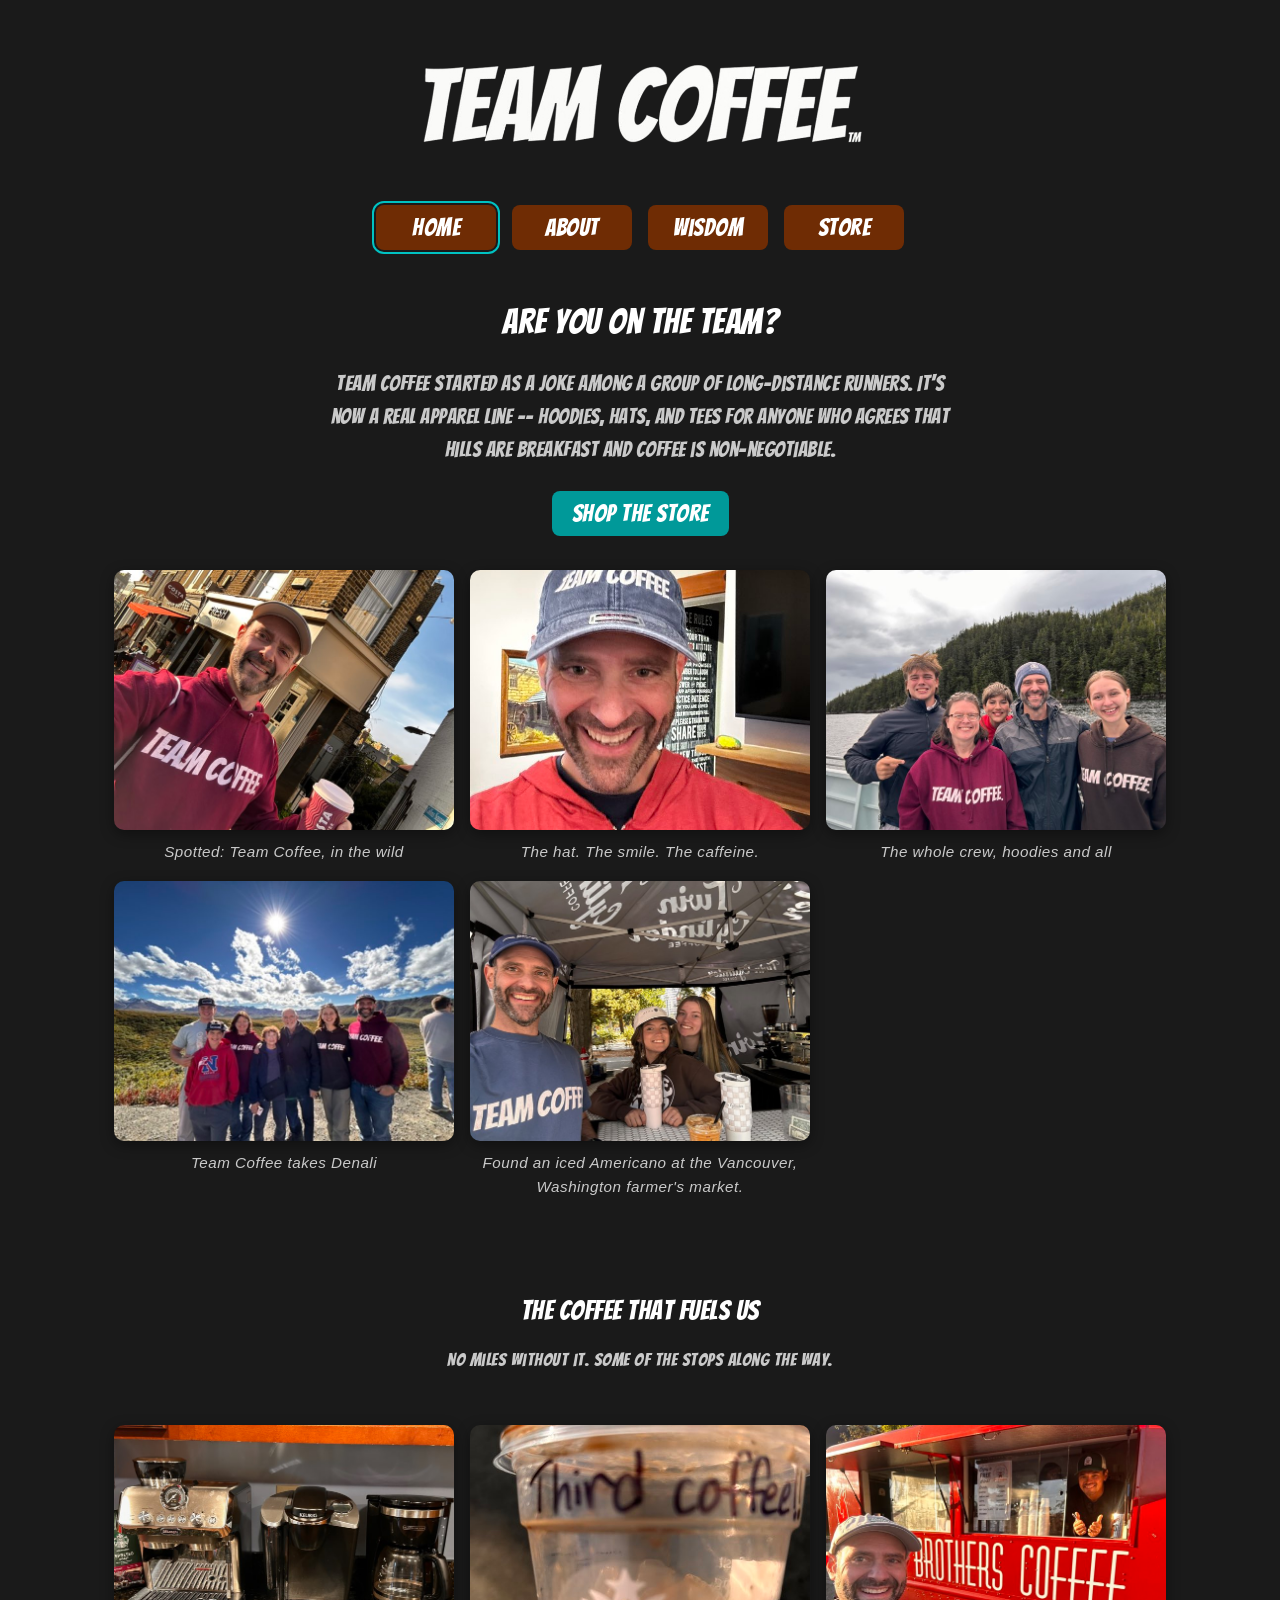
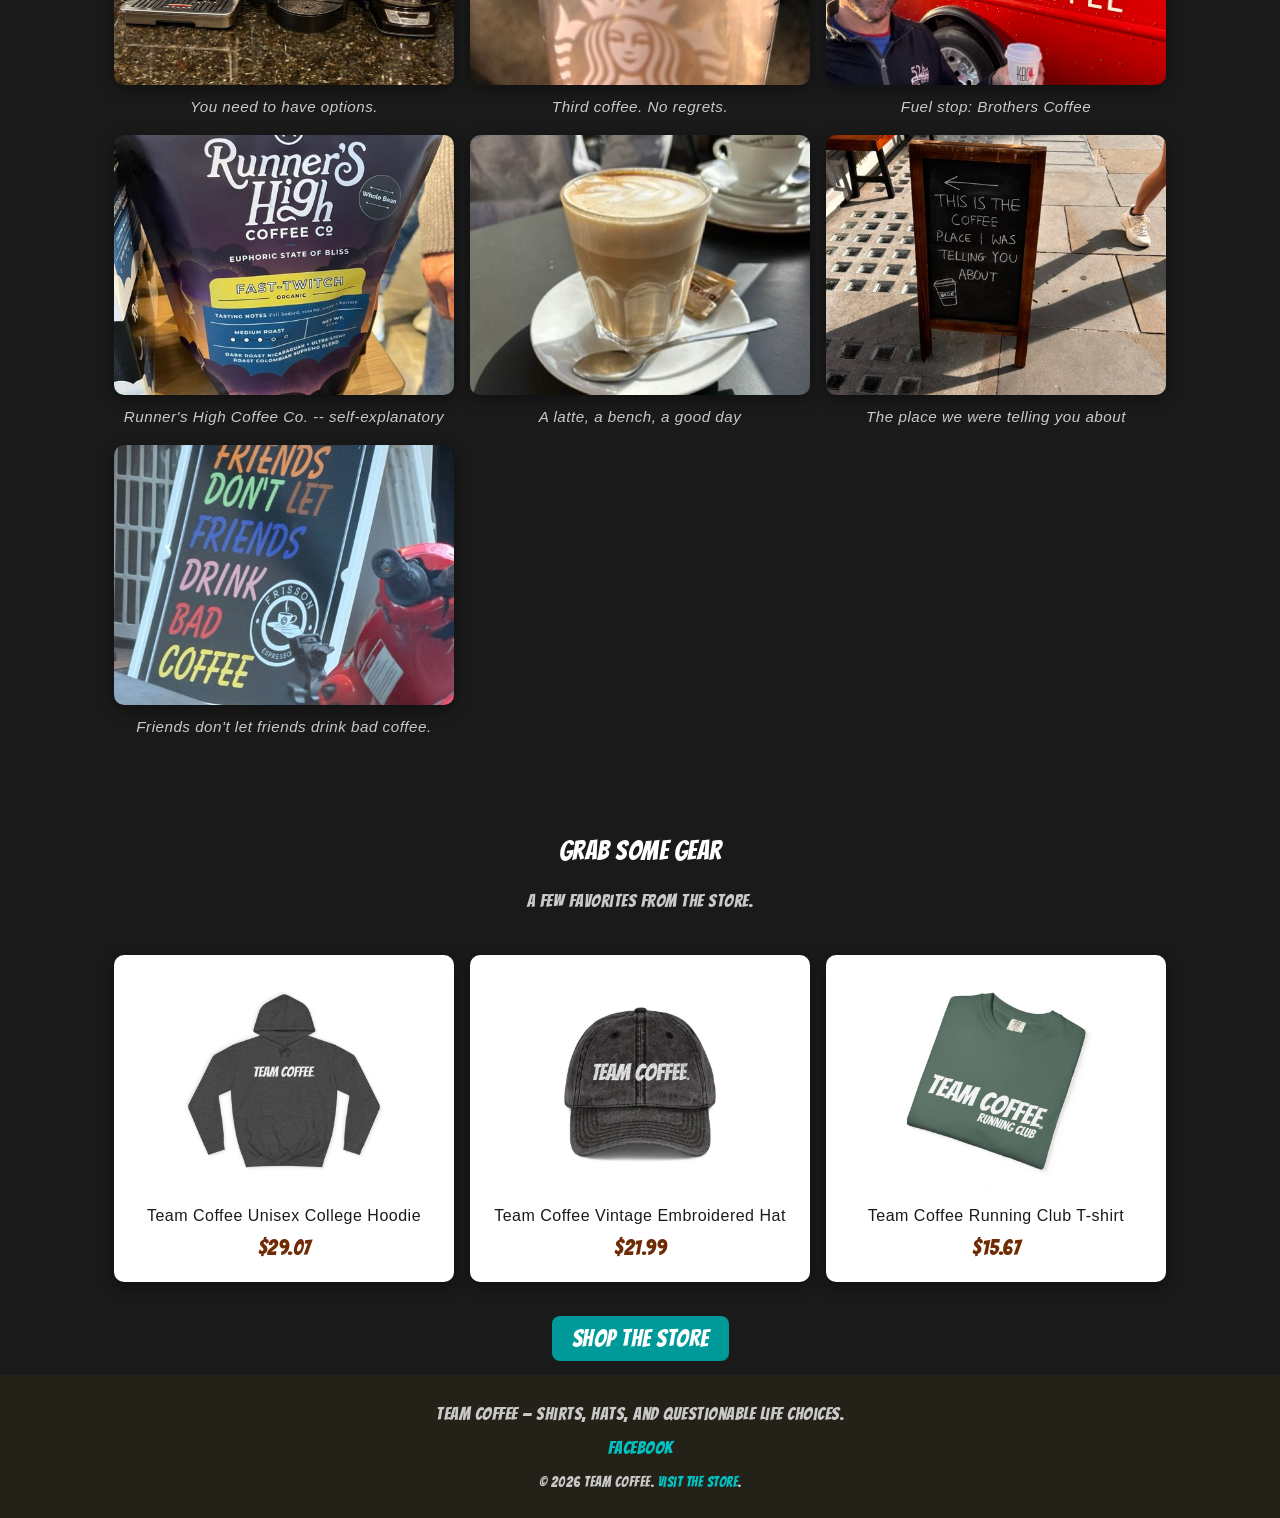
<file: index.html>
<!DOCTYPE html>
<html lang="en">
    <head>
        <meta charset="UTF-8">
        <meta name="viewport" content="width=device-width, initial-scale=1">
        <title>Team Coffee</title>
        <meta name="description" content="Team Coffee -- a running joke turned running crew turned apparel line. Hoodies, hats, and tees for people who take their coffee, and their miles, seriously.">
        <link rel="icon" type="image/png" href="favicon-32.png">
        <link rel="apple-touch-icon" href="apple-touch-icon.png">
        <link rel="stylesheet" href="team-coffee.css">
        <link rel="preconnect" href="https://fonts.googleapis.com">
        <link rel="preconnect" href="https://fonts.gstatic.com" crossorigin>
        <link href="https://fonts.googleapis.com/css2?family=Bangers&display=swap" rel="stylesheet">
        <meta property="og:title" content="Team Coffee">
        <meta property="og:description" content="Are you on the team? Shop Team Coffee apparel.">
        <meta property="og:image" content="https://teamcoffee.net/coffee-beans-transparent.png">
        <meta property="og:url" content="https://teamcoffee.net/">
        <meta property="og:type" content="website">
        <link rel="canonical" href="https://teamcoffee.net/">
        <script type="application/ld+json">
        {
            "@context": "https://schema.org",
            "@type": "Organization",
            "name": "Team Coffee",
            "url": "https://teamcoffee.net/",
            "logo": "https://teamcoffee.net/logo-white-no-bg.png",
            "sameAs": [
                "https://teamcoffeerunning.com/",
                "https://www.facebook.com/profile.php?id=61575765361530"
            ]
        }
        </script>
    </head>
    <body class="bangers-regular">
        <div class="page">
            <header>
                <a class="logo-link" href="https://team-coffee.printify.me/">
                    <img src="./logo-white-no-bg.png" alt="Team Coffee">
                </a>
                <nav>
                    <a href="index.html" aria-current="page"><button class="bangers-regular">Home</button></a>
                    <a href="about.html"><button class="bangers-regular">About</button></a>
                    <a href="wisdom.html"><button class="bangers-regular">Wisdom</button></a>
                    <a href="https://team-coffee.printify.me/" target="_top"><button class="bangers-regular">Store</button></a>
                </nav>
            </header>

            <main>
                <section class="hero">
                    <h2>Are you on the team?</h2>
                    <p>Team Coffee started as a joke among a group of long-distance runners. It's now a real apparel line -- hoodies, hats, and tees for anyone who agrees that hills are breakfast and coffee is non-negotiable.</p>
                    <a href="https://team-coffee.printify.me/" target="_top"><button class="bangers-regular btn btn-teal">Shop the Store</button></a>
                </section>

                <section class="gallery" aria-label="Team Coffee in the wild">
                    <figure>
                        <img src="gallery/costa-hoodie.jpg" alt="Team Coffee member wearing a maroon Team Coffee hoodie outside a coffee shop" onerror="this.style.display='none'; this.nextElementSibling.style.display='flex';">
                        <figcaption class="gallery-placeholder">gallery/costa-hoodie.jpg<span>Hoodie outside the coffee shop</span></figcaption>
                        <figcaption class="gallery-caption">Spotted: Team Coffee, in the wild</figcaption>
                    </figure>
                    <figure>
                        <img src="gallery/teamcoffee-hat.jpg" alt="Team Coffee baseball cap" onerror="this.style.display='none'; this.nextElementSibling.style.display='flex';">
                        <figcaption class="gallery-placeholder">gallery/teamcoffee-hat.jpg<span>Hat selfie</span></figcaption>
                        <figcaption class="gallery-caption">The hat. The smile. The caffeine.</figcaption>
                    </figure>
                    <figure>
                        <img src="gallery/family-boat.jpg" alt="Team Coffee family wearing Team Coffee hoodies on a boat" onerror="this.style.display='none'; this.nextElementSibling.style.display='flex';">
                        <figcaption class="gallery-placeholder">gallery/family-boat.jpg<span>Family on the boat</span></figcaption>
                        <figcaption class="gallery-caption">The whole crew, hoodies and all</figcaption>
                    </figure>
                    <figure>
                        <img src="gallery/group-denali.jpg" alt="Team Coffee crew wearing Team Coffee gear on a trip" onerror="this.style.display='none'; this.nextElementSibling.style.display='flex';">
                        <figcaption class="gallery-placeholder">gallery/group-denali.jpg<span>Group in Denali</span></figcaption>
                        <figcaption class="gallery-caption">Team Coffee takes Denali</figcaption>
                    </figure>
                    <figure>
                        <img src="gallery/vancouver-farmers-market.jpg" alt="Team Coffee member in a Team Coffee t-shirt with baristas at a coffee tent" onerror="this.style.display='none'; this.nextElementSibling.style.display='flex';">
                        <figcaption class="gallery-placeholder">gallery/vancouver-farmers-market.jpg<span>Vancouver, WA farmer's market</span></figcaption>
                        <figcaption class="gallery-caption">Found an iced Americano at the Vancouver, Washington farmer's market.</figcaption>
                    </figure>
                </section>

                <section class="hero hero-secondary">
                    <h2>The Coffee That Fuels Us</h2>
                    <p>No miles without it. Some of the stops along the way.</p>
                </section>

                <section class="gallery" aria-label="The coffee that fuels the team">
                    <figure>
                        <img src="gallery/options.jpg" alt="A DeLonghi espresso machine, a Keurig, and a Black+Decker drip coffee maker lined up on a kitchen counter">
                        <figcaption class="gallery-caption">You need to have options.</figcaption>
                    </figure>
                    <figure>
                        <img src="gallery/third-coffee.jpg" alt="A coffee cup labeled 'Third coffee!!'">
                        <figcaption class="gallery-caption">Third coffee. No regrets.</figcaption>
                    </figure>
                    <figure>
                        <img src="gallery/brothers-coffee.jpg" alt="Team Coffee member getting coffee from the Brothers Coffee truck">
                        <figcaption class="gallery-caption">Fuel stop: Brothers Coffee</figcaption>
                    </figure>
                    <figure>
                        <img src="gallery/runners-high-coffee.jpg" alt="A bag of Runner's High Coffee Co. beans">
                        <figcaption class="gallery-caption">Runner's High Coffee Co. -- self-explanatory</figcaption>
                    </figure>
                    <figure>
                        <img src="gallery/third-latte.jpg" alt="A latte at a sidewalk cafe">
                        <figcaption class="gallery-caption">A latte, a bench, a good day</figcaption>
                    </figure>
                    <figure>
                        <img src="gallery/the-place.jpg" alt="A sidewalk sign reading 'This is the coffee place I was telling you about'">
                        <figcaption class="gallery-caption">The place we were telling you about</figcaption>
                    </figure>
                    <figure>
                        <img src="gallery/friends-dont-let-friends.jpg" alt="A sidewalk sign from Frisson Espresso reading 'Friends don't let friends drink bad coffee' in rainbow lettering, next to a red scooter">
                        <figcaption class="gallery-caption">Friends don't let friends drink bad coffee.</figcaption>
                    </figure>
                </section>

                <section class="hero hero-secondary">
                    <h2>Grab Some Gear</h2>
                    <p>A few favorites from the store.</p>
                </section>

                <section class="merch-grid" aria-label="Featured merch">
                    <a class="merch-card" href="https://team-coffee.printify.me/product/30244456" target="_top">
                        <img src="merch/hoodie.jpg" alt="Team Coffee Unisex College Hoodie">
                        <span class="merch-name">Team Coffee Unisex College Hoodie</span>
                        <span class="merch-price">$29.07</span>
                    </a>
                    <a class="merch-card" href="https://team-coffee.printify.me/product/18937489" target="_top">
                        <img src="merch/hat.jpg" alt="Team Coffee Vintage Embroidered Hat">
                        <span class="merch-name">Team Coffee Vintage Embroidered Hat</span>
                        <span class="merch-price">$21.99</span>
                    </a>
                    <a class="merch-card" href="https://team-coffee.printify.me/product/18910145" target="_top">
                        <img src="merch/tshirt.jpg" alt="Team Coffee Running Club Unisex Garment-Dyed T-shirt">
                        <span class="merch-name">Team Coffee Running Club T-shirt</span>
                        <span class="merch-price">$15.67</span>
                    </a>
                </section>

                <section class="hero hero-secondary" style="padding-top: 10px;">
                    <a href="https://team-coffee.printify.me/" target="_top"><button class="bangers-regular btn btn-teal">Shop the Store</button></a>
                </section>
            </main>

            <footer>
                <p style="margin:0 0 6px;">Team Coffee &mdash; shirts, hats, and questionable life choices.</p>
                <div class="footer-social">
                    <a href="https://www.facebook.com/profile.php?id=61575765361530" target="_blank" rel="noopener">Facebook</a>
                </div>
                <p style="margin:0; font-size:0.85rem;">&copy; <span id="year"></span> Team Coffee. <a href="https://team-coffee.printify.me/" target="_top">Visit the store</a>.</p>
            </footer>
        </div>
        <script>document.getElementById('year').textContent = new Date().getFullYear();</script>
    </body>
</html>
</file>
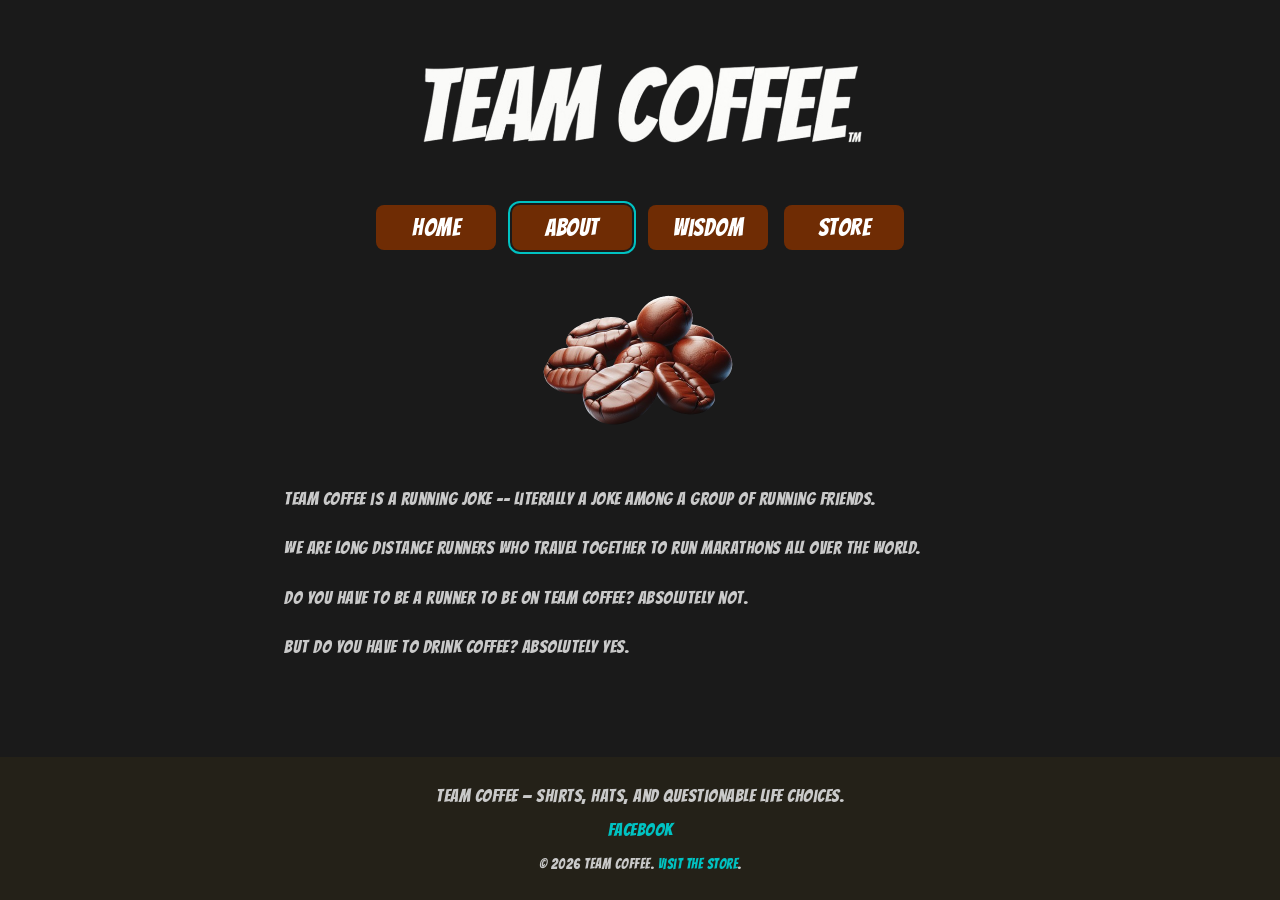
<file: about.html>
<!DOCTYPE html>
<html lang="en">
    <head>
        <meta charset="UTF-8">
        <meta name="viewport" content="width=device-width, initial-scale=1">
        <title>Team Coffee: About</title>
        <meta name="description" content="Team Coffee is a running joke among a group of long-distance runners who travel the world together to run marathons -- and drink a lot of coffee.">
        <link rel="icon" type="image/png" href="favicon-32.png">
        <link rel="apple-touch-icon" href="apple-touch-icon.png">
        <link rel="stylesheet" href="team-coffee.css">
        <link rel="preconnect" href="https://fonts.googleapis.com">
        <link rel="preconnect" href="https://fonts.gstatic.com" crossorigin>
        <link href="https://fonts.googleapis.com/css2?family=Bangers&display=swap" rel="stylesheet">
        <meta property="og:title" content="Team Coffee: About">
        <meta property="og:description" content="Long distance runners who travel the world together to run marathons. And drink coffee.">
        <meta property="og:image" content="https://teamcoffee.net/coffee-beans-transparent.png">
        <meta property="og:url" content="https://teamcoffee.net/about.html">
        <meta property="og:type" content="website">
        <link rel="canonical" href="https://teamcoffee.net/about.html">
    </head>
    <body class="bangers-regular">
        <div class="page">
            <header>
                <a class="logo-link" href="https://team-coffee.printify.me/">
                    <img src="./logo-white-no-bg.png" alt="Team Coffee">
                </a>
                <nav>
                    <a href="index.html"><button class="bangers-regular">Home</button></a>
                    <a href="about.html" aria-current="page"><button class="bangers-regular">About</button></a>
                    <a href="wisdom.html"><button class="bangers-regular">Wisdom</button></a>
                    <a href="https://team-coffee.printify.me/" target="_top"><button class="bangers-regular">Store</button></a>
                </nav>
            </header>

            <main>
                <div class="content">
                    <img src="./coffee-beans-transparent.png" alt="Roasted coffee beans" style="max-width:200px; margin:0 auto 20px;">

                    <p>
                        Team Coffee is a running joke -- literally a joke among a group of running friends.
                    </p>
                    <p>
                        We are long distance runners who travel together to run marathons all over the world.
                    </p>
                    <p>
                        Do you have to be a runner to be on Team Coffee? Absolutely not.
                    </p>
                    <p>
                        But do you have to drink coffee? Absolutely yes.
                    </p>
                </div>
            </main>

            <footer>
                <p style="margin:0 0 6px;">Team Coffee &mdash; shirts, hats, and questionable life choices.</p>
                <div class="footer-social">
                    <a href="https://www.facebook.com/profile.php?id=61575765361530" target="_blank" rel="noopener">Facebook</a>
                </div>
                <p style="margin:0; font-size:0.85rem;">&copy; <span id="year"></span> Team Coffee. <a href="https://team-coffee.printify.me/" target="_top">Visit the store</a>.</p>
            </footer>
        </div>
        <script>document.getElementById('year').textContent = new Date().getFullYear();</script>
    </body>
</html>
</file>
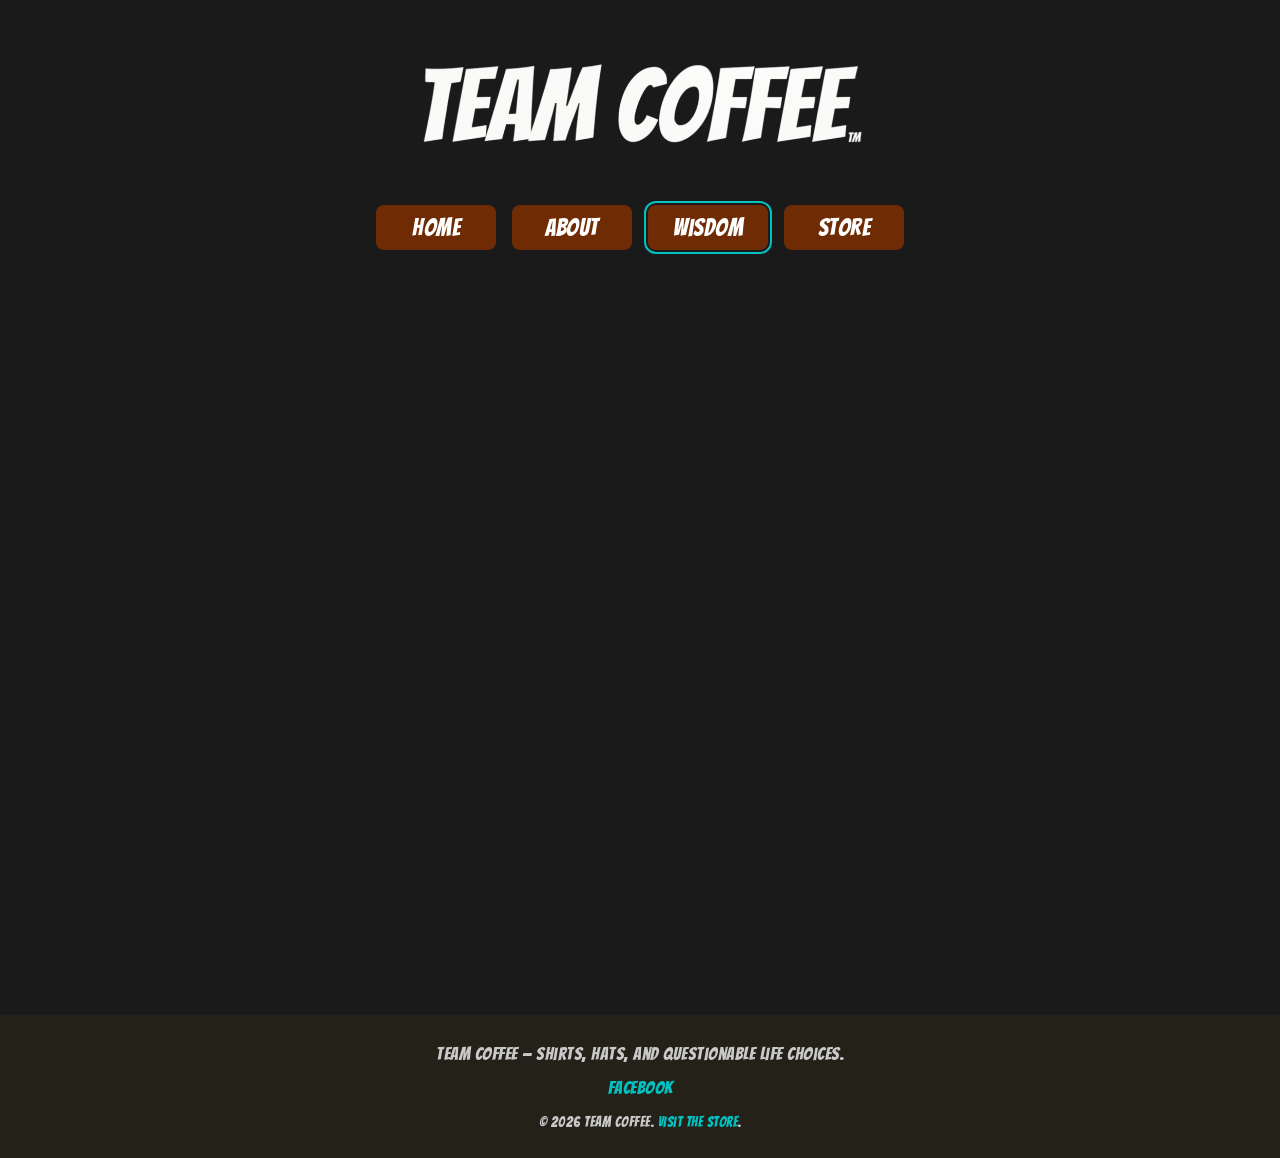
<file: jerry.html>
<!DOCTYPE html>
<html lang="en">
    <head>
        <meta charset="UTF-8">
        <meta name="viewport" content="width=device-width, initial-scale=1">
        <title>Team Coffee: Jerry</title>
        <meta name="description" content="Jerry.">
        <link rel="icon" type="image/png" href="favicon-32.png">
        <link rel="apple-touch-icon" href="apple-touch-icon.png">
        <link rel="stylesheet" href="team-coffee.css">
        <link rel="preconnect" href="https://fonts.googleapis.com">
        <link rel="preconnect" href="https://fonts.gstatic.com" crossorigin>
        <link href="https://fonts.googleapis.com/css2?family=Bangers&display=swap" rel="stylesheet">
        <link rel="canonical" href="https://teamcoffee.net/jerry.html">
    </head>
    <body class="bangers-regular">
        <div class="page">
            <header>
                <a class="logo-link" href="https://team-coffee.printify.me/">
                    <img src="./logo-white-no-bg.png" alt="Team Coffee">
                </a>
                <nav>
                    <a href="index.html"><button class="bangers-regular">Home</button></a>
                    <a href="about.html"><button class="bangers-regular">About</button></a>
                    <a href="wisdom.html" aria-current="page"><button class="bangers-regular">Wisdom</button></a>
                    <a href="https://team-coffee.printify.me/" target="_top"><button class="bangers-regular">Store</button></a>
                </nav>
            </header>

            <main>
                <div class="content">
                    <div class="video-frame">
                        <iframe src="https://www.youtube.com/embed/i0D19x4JYkA"
                            title="Jerry"
                            allow="accelerometer; autoplay; clipboard-write; encrypted-media; gyroscope; picture-in-picture"
                            allowfullscreen>
                        </iframe>
                    </div>
                </div>
            </main>

            <footer>
                <p style="margin:0 0 6px;">Team Coffee &mdash; shirts, hats, and questionable life choices.</p>
                <div class="footer-social">
                    <a href="https://www.facebook.com/profile.php?id=61575765361530" target="_blank" rel="noopener">Facebook</a>
                </div>
                <p style="margin:0; font-size:0.85rem;">&copy; <span id="year"></span> Team Coffee. <a href="https://team-coffee.printify.me/" target="_top">Visit the store</a>.</p>
            </footer>
        </div>
        <script>document.getElementById('year').textContent = new Date().getFullYear();</script>
    </body>
</html>
</file>
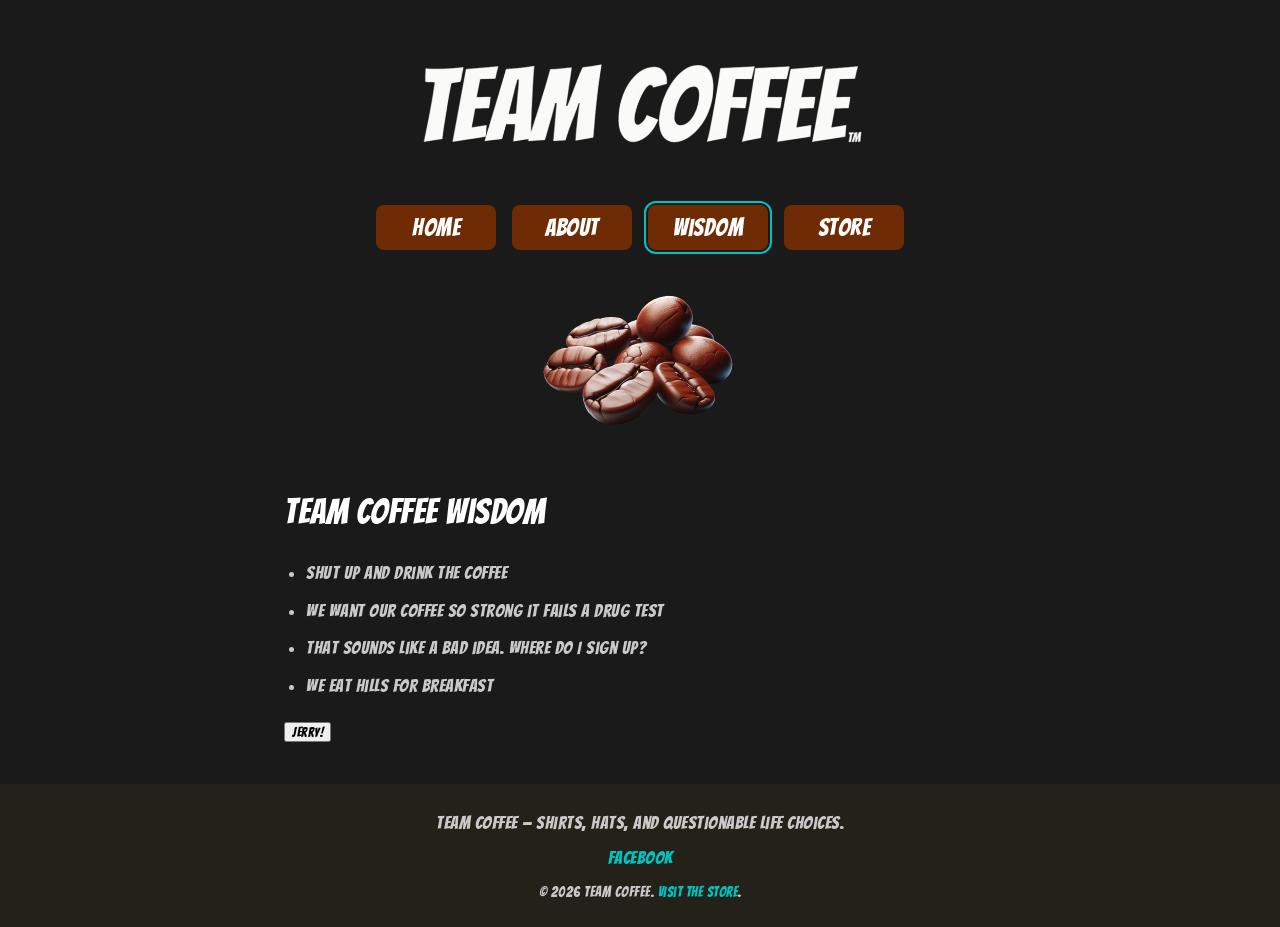
<file: wisdom.html>
<!DOCTYPE html>
<html lang="en">
    <head>
        <meta charset="UTF-8">
        <meta name="viewport" content="width=device-width, initial-scale=1">
        <title>Team Coffee: Wisdom</title>
        <meta name="description" content="Words to live by, from Team Coffee.">
        <link rel="icon" type="image/png" href="favicon-32.png">
        <link rel="apple-touch-icon" href="apple-touch-icon.png">
        <link rel="stylesheet" href="team-coffee.css">
        <link rel="preconnect" href="https://fonts.googleapis.com">
        <link rel="preconnect" href="https://fonts.gstatic.com" crossorigin>
        <link href="https://fonts.googleapis.com/css2?family=Bangers&display=swap" rel="stylesheet">
        <meta property="og:title" content="Team Coffee: Wisdom">
        <meta property="og:description" content="Words to live by, from Team Coffee.">
        <meta property="og:image" content="https://teamcoffee.net/coffee-beans-transparent.png">
        <meta property="og:url" content="https://teamcoffee.net/wisdom.html">
        <meta property="og:type" content="website">
        <link rel="canonical" href="https://teamcoffee.net/wisdom.html">
    </head>
    <body class="bangers-regular">
        <div class="page">
            <header>
                <a class="logo-link" href="https://team-coffee.printify.me/">
                    <img src="./logo-white-no-bg.png" alt="Team Coffee">
                </a>
                <nav>
                    <a href="index.html"><button class="bangers-regular">Home</button></a>
                    <a href="about.html"><button class="bangers-regular">About</button></a>
                    <a href="wisdom.html" aria-current="page"><button class="bangers-regular">Wisdom</button></a>
                    <a href="https://team-coffee.printify.me/" target="_top"><button class="bangers-regular">Store</button></a>
                </nav>
            </header>

            <main>
                <div class="content">
                    <img src="./coffee-beans-transparent.png" alt="Roasted coffee beans" style="max-width:200px; margin:0 auto 20px;">

                    <h2>Team Coffee Wisdom</h2>
                    <ul>
                        <li>Shut up and drink the coffee</li>
                        <li>We want our coffee so strong it fails a drug test</li>
                        <li>That sounds like a bad idea. Where do I sign up?</li>
                        <li>We eat hills for breakfast</li>
                    </ul>

                    <a href="jerry.html"><button class="bangers-regular">Jerry!</button></a>
                </div>
            </main>

            <footer>
                <p style="margin:0 0 6px;">Team Coffee &mdash; shirts, hats, and questionable life choices.</p>
                <div class="footer-social">
                    <a href="https://www.facebook.com/profile.php?id=61575765361530" target="_blank" rel="noopener">Facebook</a>
                </div>
                <p style="margin:0; font-size:0.85rem;">&copy; <span id="year"></span> Team Coffee. <a href="https://team-coffee.printify.me/" target="_top">Visit the store</a>.</p>
            </footer>
        </div>
        <script>document.getElementById('year').textContent = new Date().getFullYear();</script>
    </body>
</html>
</file>
<file: team-coffee.css>
/* ===== Design tokens ===== */
:root {
    --bg: #1a1a1a;
    --bg-alt: #242118;
    --text: #f0f0f0;
    --text-muted: #c9c9c9;
    --brown: #6f2c04;
    --brown-dark: #4f2c04;
    --teal: #00c2c2;
    --teal-dark: #009999;
    --font-display: "Bangers", system-ui;
    --font-body: "Segoe UI", Roboto, Arial, sans-serif;
    --max-width: 1100px;
}

* {
    box-sizing: border-box;
}

/* ===== Base ===== */
body {
    background-color: var(--bg);
    color: var(--text);
    font-family: var(--font-body);
    margin: 0;
    padding: 0;
    line-height: 1.6;
}

.bangers-regular,
h1, h2, h3,
nav button,
.btn {
    font-family: var(--font-display);
    font-weight: 400;
    font-style: normal;
    letter-spacing: 0.5px;
}

h1, h2, h3 {
    color: #ffffff;
    margin: 0 0 0.5em;
}

h2 {
    font-size: 2.2em;
}

a {
    color: var(--teal);
    text-decoration: none;
}

a:hover,
a:focus-visible {
    text-decoration: underline;
}

img {
    max-width: 100%;
    display: block;
}

p {
    color: var(--text-muted);
    font-size: 1.15rem;
    margin: 0 0 20px;
}

ul {
    color: var(--text-muted);
    font-size: 1.15rem;
}

/* ===== Layout shell ===== */
.page {
    display: flex;
    flex-direction: column;
    min-height: 100vh;
}

main {
    flex: 1;
}

.container {
    max-width: var(--max-width);
    margin: 0 auto;
    padding: 20px 24px;
}

/* ===== Header / nav ===== */
header {
    padding: 32px 24px 0;
    text-align: center;
}

.logo-link {
    display: inline-block;
    max-width: 480px;
    margin: 0 auto;
}

nav {
    display: flex;
    justify-content: center;
    flex-wrap: wrap;
    gap: 8px;
    margin: 24px auto 0;
}

nav a {
    text-decoration: none;
}

nav button,
.btn {
    background-color: var(--brown);
    color: #ffffff;
    border: none;
    padding: 10px 20px;
    margin: 4px;
    min-width: 120px;
    cursor: pointer;
    border-radius: 8px;
    font-size: 1.5em;
    transition: background-color 0.15s ease, transform 0.1s ease;
}

nav button:hover,
.btn:hover {
    background-color: var(--brown-dark);
}

nav button:active,
.btn:active {
    transform: scale(0.97);
}

nav a[aria-current="page"] button {
    outline: 2px solid var(--teal);
    outline-offset: 2px;
}

.btn-teal {
    background-color: var(--teal-dark);
}

.btn-teal:hover {
    background-color: var(--teal);
}

/* ===== Hero ===== */
.hero {
    text-align: center;
    padding: 40px 24px 10px;
}

.hero p {
    max-width: 640px;
    margin-left: auto;
    margin-right: auto;
    font-size: 1.3rem;
}

.hero-secondary {
    padding-top: 50px;
}

.hero-secondary h2 {
    font-size: 1.7em;
}

.hero-secondary p {
    font-size: 1.1rem;
}

/* ===== Photo gallery ===== */
.gallery {
    display: grid;
    grid-template-columns: repeat(3, 1fr);
    gap: 16px;
    padding: 20px 24px 40px;
    max-width: var(--max-width);
    margin: 0 auto;
}

.gallery img {
    width: 100%;
    height: 260px;
    object-fit: cover;
    border-radius: 10px;
    background-color: var(--bg-alt);
    box-shadow: 0 4px 14px rgba(0, 0, 0, 0.4);
    transition: transform 0.2s ease;
}

.gallery img:hover {
    transform: scale(1.03);
}

.gallery figure {
    margin: 0;
}

.gallery-caption {
    padding-top: 10px;
    text-align: center;
    font-family: var(--font-body);
    font-size: 0.95rem;
    font-style: italic;
    color: var(--text-muted);
}

.merch-grid {
    display: grid;
    grid-template-columns: repeat(3, 1fr);
    gap: 16px;
    padding: 10px 24px 20px;
    max-width: var(--max-width);
    margin: 0 auto;
}

.merch-card {
    display: flex;
    flex-direction: column;
    align-items: center;
    text-decoration: none;
    background-color: #ffffff;
    border-radius: 10px;
    padding: 16px;
    box-shadow: 0 4px 14px rgba(0, 0, 0, 0.4);
    transition: transform 0.2s ease;
}

.merch-card:hover {
    transform: scale(1.03);
    text-decoration: none;
}

.merch-card img {
    width: 100%;
    height: 220px;
    object-fit: contain;
    margin-bottom: 12px;
}

.merch-name {
    font-family: var(--font-body);
    font-size: 1rem;
    color: #1a1a1a;
    text-align: center;
    margin-bottom: 4px;
}

.merch-price {
    font-family: var(--font-display);
    font-size: 1.3em;
    color: var(--brown);
}

.gallery-placeholder {
    display: none;
    height: 260px;
    background-color: var(--bg-alt);
    border: 2px dashed #555;
    border-radius: 10px;
    color: #999;
    font-family: var(--font-body);
    font-size: 0.85rem;
    flex-direction: column;
    align-items: center;
    justify-content: center;
    text-align: center;
    gap: 6px;
    padding: 12px;
}

.gallery-placeholder span {
    color: #777;
    font-size: 0.8rem;
}

/* ===== Content sections (about, wisdom) ===== */
.content {
    max-width: 760px;
    margin: 0 auto;
    padding: 10px 24px 40px;
}

.content ul {
    padding-left: 1.2em;
}

.content li {
    margin-bottom: 8px;
}

/* ===== Responsive video embed ===== */
.video-frame {
    position: relative;
    width: 100%;
    max-width: 400px;
    aspect-ratio: 9 / 16;
    margin: 0 auto;
}

.video-frame iframe {
    position: absolute;
    inset: 0;
    width: 100%;
    height: 100%;
    border: 0;
    border-radius: 10px;
}

/* ===== Footer ===== */
footer {
    background-color: var(--bg-alt);
    color: var(--text-muted);
    padding: 24px;
    text-align: center;
    font-size: 0.95rem;
}

footer a {
    color: var(--teal);
}

.footer-social {
    display: flex;
    justify-content: center;
    gap: 16px;
    margin-bottom: 10px;
    font-family: var(--font-display);
    font-size: 1.1rem;
}

/* ===== Mobile ===== */
@media screen and (max-width: 700px) {

    .gallery {
        grid-template-columns: repeat(2, 1fr);
    }

    .gallery img,
    .gallery-placeholder {
        height: 180px;
    }

    .merch-grid {
        grid-template-columns: repeat(2, 1fr);
    }

    .merch-card img {
        height: 160px;
    }

    p, .content li {
        font-size: 1.2rem;
    }

    h2 {
        font-size: 1.8em;
    }

    nav button,
    .btn {
        font-size: 1.3em;
        padding: 14px 18px;
    }
}

@media screen and (max-width: 420px) {

    .gallery {
        grid-template-columns: 1fr 1fr;
        gap: 10px;
    }

    .gallery img,
    .gallery-placeholder {
        height: 150px;
    }

    .merch-grid {
        grid-template-columns: 1fr 1fr;
        gap: 10px;
    }

    .merch-card img {
        height: 130px;
    }
}
</file>
